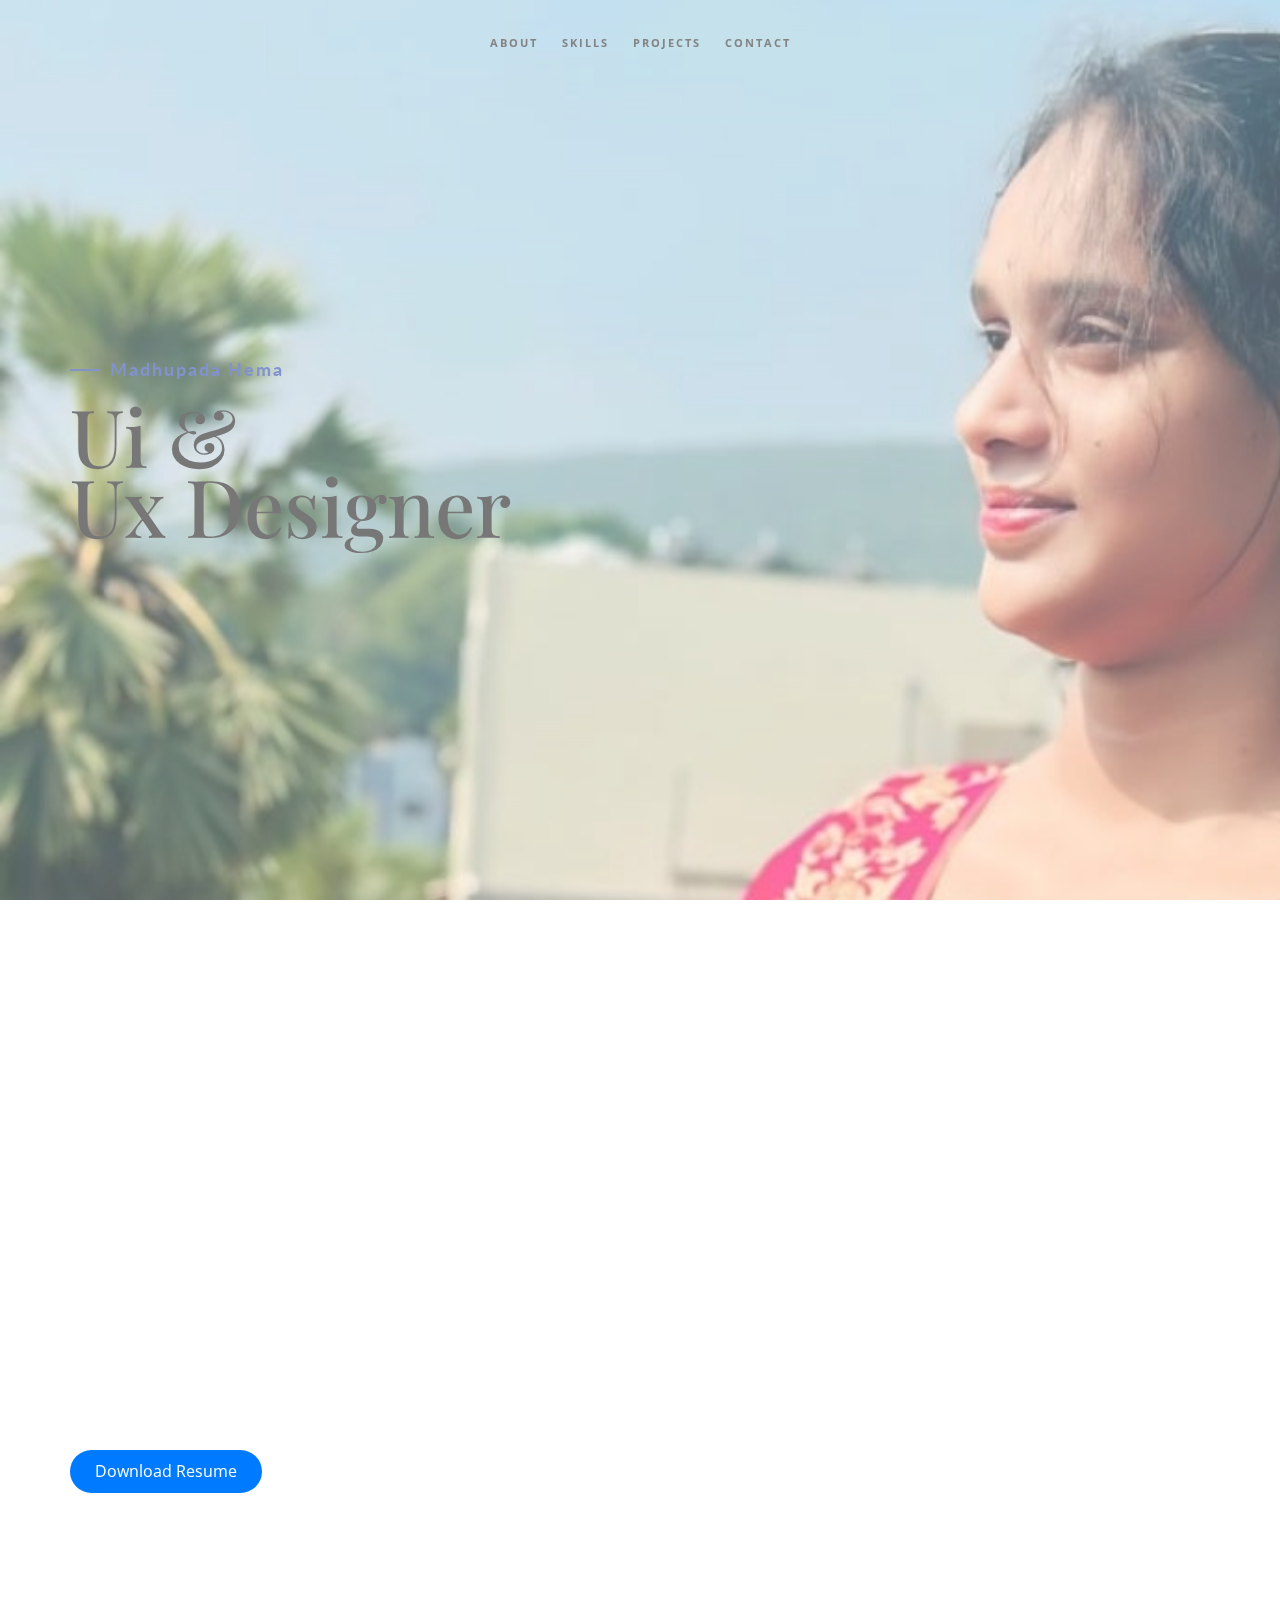
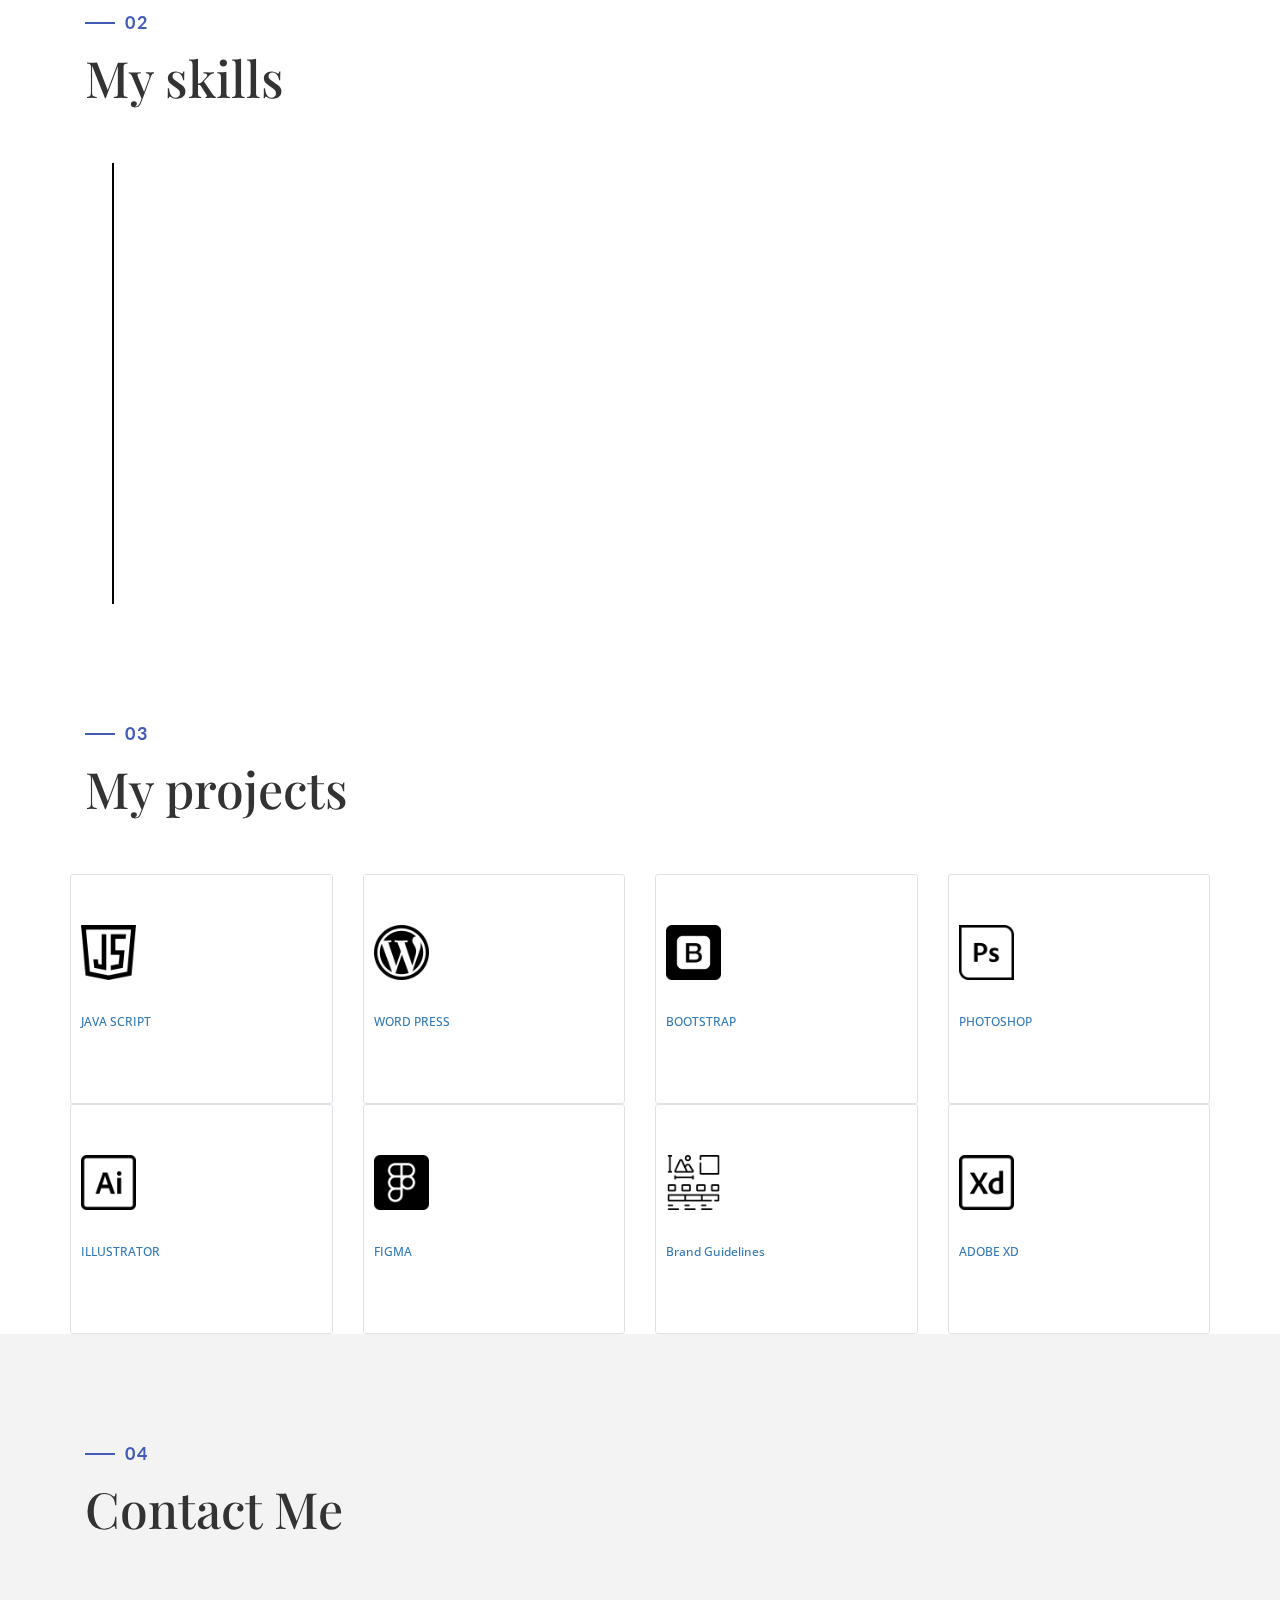
<file: index.html>
<!DOCTYPE html>
<html lang="en">

<head>
    <meta charset="utf-8">
    <meta http-equiv="X-UA-Compatible" content="IE=edge">
    <meta name="viewport" content="width=device-width, initial-scale=1">
    <title>portfolio</title>
    <link rel="icon" href="img/favicon.ico" type="image/x-icon">
   
    <link href="css/bootstrap.min.css" rel="stylesheet">
    <link href="ionicons/css/ionicons.min.css" rel="stylesheet">
    <link href="css/animate.min.css" rel="stylesheet">
    <link href="css/aos.css" rel="stylesheet">
   
    <link href="css/style.css" rel="stylesheet">
   
</head>

<body>

   
    <div id="preloader">
        <div id="status">

            <div class="preloader" aria-busy="true" aria-label="Loading, please wait." role="progressbar">
            </div>

        </div>
    </div>
   
    
    
    <header class="navbar-fixed-top">
        <nav>
            <ul>
                <li><a href="#about">About</a></li>
                <li><a href="#skills">skills</a></li>
                <li><a href="#projects">projects</a></li>
                <li><a href="#contact">contact</a></li>
            </ul>
        </nav>
    </header>
    
   

    <div class="section" id="home" data-stellar-background-ratio="0.5">
        <div class="container">
            <div class="disply-table">
                <div class="table-cell" data-aos="fade-up" data-aos-delay="0">
                    <h4>Madhupada Hema</h4>
                    <h1>Ui &<br /> Ux Designer</h1> </div>
            </div>
        </div>
    </div>
   
  
    <div class="section" id="about">
        <div class="container">
            <div class="col-md-6" data-aos="fade-up">
                <h4>01</h4>
                <h1 class="size-50"> About me</h1>
                <div class="h-50"></div>
                <p> Hello,I'm Hema. My passion lies in becoming a UI&UX Designer who creates meaningful and user-friendly digital experiences. Although my background is civil engeneering, I bring a unique blend of creatively and problem solving to every project. I'm driven by cursiosity, a love for design, and a strong  desir to keep learning and growing in this field. </p> 
            </div>
            
            <div class="col-md-6 about-img-div">
                <div class="about-border" data-aos="fade-up" data-aos-delay=".5"></div>
                <img src="img/profile.jpeg" width="400" class="img-responsive" alt="" align="right" data-aos="fade-right" data-aos-delay="0" />
            </div> 
            <p>
        <a href="Resume .pdf" download class="btn btn-primary" style="margin-top: 5px;">Download Resume</a>
    </p>
</div>

        </div>
    </div>
   
    
    
    <div class="section" id="skills">
        <div class="container">
            <div class="col-md-12">
                <h4>02</h4>
                <h1 class="size-50">My skills</h1>
                <div class="h-50"></div>
            </div>
            <div class="col-md-12">
                <ul class="timeline">
                    <li class="timeline-event" data-aos="fade-up">
                        <label class="timeline-event-icon"></label>
                        <div class="timeline-event-copy">
                          
                            <h3>Html</h3>
                            <h3>Css</h3>
                            <h3>Javascript</h3>
                            <h3>Bootstrap</h3>
                            <h3>Wordpress</h3>
                            <h3>Photoshop</h3>
                            <h3>Illustrator</h3>
                            <h3>Figma</h3>
                           
                        </div>

           
    
                   </ul>

            </div>
        </div>
    
  
    
   <!-- service section -->
   
   <div class="section" id="projects">
    <div class="container">
        <div class="col-md-12">
            <h4>03</h4>
            <h1 class="size-50">My projects</h1>
            <div class="h-50"></div>
        </div>
      
        <div class="row">
           
            <div class="col-md-6 col-lg-3">
                <div class="service-card">
                    <div class="body">
                        <img src="img/java-script.png"Download free bootstrap 4 landing page, free boootstrap 4 templates, Download free bootstrap 4.1 landing page, free boootstrap 4.1.1 templates, meyawo Landing page" class="icon">
                        <a href="js_pro.html"><h6 class="title">JAVA SCRIPT</Script></h6></a>
                        
                    </div>
                </div>
            </div>
            <div class="col-md-6 col-lg-3">
                <div class="service-card">
                    <div class="body">
                        <img src="img/wordpress-logo.png" alt="Download free bootstrap 4 landing page, free boootstrap 4 templates, Download free bootstrap 4.1 landing page, free boootstrap 4.1.1 templates, meyawo Landing page" class="icon">
                        <a href ="https://dev-events963.pantheonsite.io/"><h6 class="title">WORD PRESS</h6></a>
        </div>
        </div>
    </div>
    <div class="col-md-6 col-lg-3">
                <div class="service-card">
                    <div class="body">
                        <img src="img/bootstrap.png" alt="Download free bootstrap 4 landing page, free boootstrap 4 templates, Download free bootstrap 4.1 landing page, free boootstrap 4.1.1 templates, meyawo Landing page" class="icon">
                        <a href =" https://hema-108.github.io/bootstrap/"><h6 class="title">BOOTSTRAP</h6></a>

                    </div>
                </div>
            </div>

 <div class="col-md-6 col-lg-3">
                <div class="service-card">
                    <div class="body">
                        <img src="img/adobe-photoshop.png" alt="Download free bootstrap 4 landing page, free boootstrap 4 templates, Download free bootstrap 4.1 landing page, free boootstrap 4.1.1 templates, meyawo Landing page" class="icon">
                        <a href ="photoshop.html"><h6 class="title">PHOTOSHOP</h6></a>

                    </div>
                </div>
            </div>

<div class="col-md-6 col-lg-3">
                <div class="service-card">
                    <div class="body">
                        <img src="img/illustrator.png" alt="Download free bootstrap 4 landing page, free boootstrap 4 templates, Download free bootstrap 4.1 landing page, free boootstrap 4.1.1 templates, meyawo Landing page" class="icon">
                        <a href ="illustrator.HTML"><h6 class="title">ILLUSTRATOR</h6></a>

                    </div>
                </div>
            </div>

<div class="col-md-6 col-lg-3">
                <div class="service-card">
                    <div class="body">
                        <img src="img/figma.png"  alt="Download free bootstrap 4 landing page, free boootstrap 4 templates, Download free bootstrap 4.1 landing page, free boootstrap 4.1.1 templates, meyawo Landing page" class="icon">
                        <a href ="FIGMA.HTML"><h6 class="title">FIGMA</h6></a>

                    </div>
                </div>
            </div>

<div class="col-md-6 col-lg-3">
                <div class="service-card">
                    <div class="body">
                        <img src="img\guideline.png"  alt="Download free bootstrap 4 landing page, free boootstrap 4 templates, Download free bootstrap 4.1 landing page, free boootstrap 4.1.1 templates, meyawo Landing page" class="icon">
                        <a href ="Brand guidelnes.html"><h6 class="title">Brand Guidelines</h6></a>

                    </div>
                </div>
            </div>
<div class="col-md-6 col-lg-3">
                <div class="service-card">
                    <div class="body">
                        <img src="img/xd.png" alt="Download free bootstrap 4 landing page, free boootstrap 4 templates, Download free bootstrap 4.1 landing page, free boootstrap 4.1.1 templates, meyawo Landing page" class="icon">
                        <a href ="ADOBE.html"><h6 class="title">ADOBE XD</h6></a>

                    </div>
                </div>
            </div>

        </div><!-- end of row -->
    </div>
</section>

           
   
    <div class="section" id="contact">
        <div class="container">
            <div class="col-md-12">
                <h4>04</h4>
                <h1 class="size-50">Contact  Me</h1>
                <div class="h-50"></div>
            </div>
            <div class="col-md-4" data-aos="fade-up">

                <h3>Name</h3>
                <p>Madhupada Hema</p>
                <h3> Mobile Number</h3>
                <p>9550635088</p>
                <h3> Adress</h3>
                <p> Visakhapatnam.</p>
                <h3>Email</h3>
                <p>madhupadahema015@gmail.com </p>

                <div class="clearfix"></div>
                <div class="h-50"></div>
            </div>
            <div class="col-md-8" data-aos="fade-up">
                <form class="contact-bg" id="contact-form" name="contact" method="post" novalidate="novalidate">
                    <input type="text" name="name" class="form-control" placeholder="Your Name" />
                    <input type="email" name="email" class="form-control" placeholder="Your E-mail" />
                    <input type="text" name="phone" class="form-control" placeholder="Phone Number" />
                    <textarea name="message" class="form-control" placeholder="Your Message" style="height:120px"></textarea>
                    <button id="submit" type="submit" name="submit" class="btn btn-glance">Send</button>
                    <div id="success">
                        <p class="green textcenter"> Your message was sent successfully! I will be in touch as soon as I can. </p>
                    </div>
                    <div id="error">
                        <p> Something went wrong, try refreshing and submitting the form again. </p>
                    </div>
                </form>
            </div>
        </div>

    </div>
  
    
    <div id="animatedModal" class="popup-modal">
       
        <div id="btn-close-modal" class="close-animatedModal close-popup-modal"> <i class="ion-close-round"></i> </div>
        <div class="clearfix"></div>
        <div class="modal-content">
            <div class="container">
                <div class="portfolio-padding">
                    <div class="col-md-8 col-md-offset-2">
                        <h2>Geschäfts Eines<br /> Web-Studios</h2>
                        <div class="h-50"></div>
                        <p>Appropriately maintain standards compliant total linkage with cutting-edge action items. Enthusiastically create seamless synergy rather than excellent value. Quickly promote premium strategic theme areas vis-a-vis.</p>
                        <p>Appropriately maintain standards compliant total linkage with cutting-edge action items. Enthusiastically create seamless synergy rather than excellent value.</p>
                        <br />
                        <br /> <img src="img/portfolio/02.jpg" alt="" class="img-responsive" />
                        <br />
                        <br />
                        <p>Appropriately maintain standards compliant total linkage with cutting-edge action items. Enthusiastically create seamless synergy rather than excellent value. Quickly promote premium strategic theme areas vis-a-vis.</p>
                        <p>Appropriately maintain standards compliant total linkage with cutting-edge action items. Enthusiastically create seamless synergy rather than excellent value.</p>
                        <br />
                        <br /> </div>
                </div>
            </div>
        </div>
    </div>
    
    <script src="js/jquery.js"></script>
    
    <script src="js/bootstrap.min.js"></script>
    <script src="js/plugins.js"></script>
    <script src="js/aos.js"></script>
    <script src="js/jquery.form.js"></script>
    <script src="js/jquery.validate.min.js"></script>

    
    <script src="js/custom.js"></script>
</body>

</html>
</file>
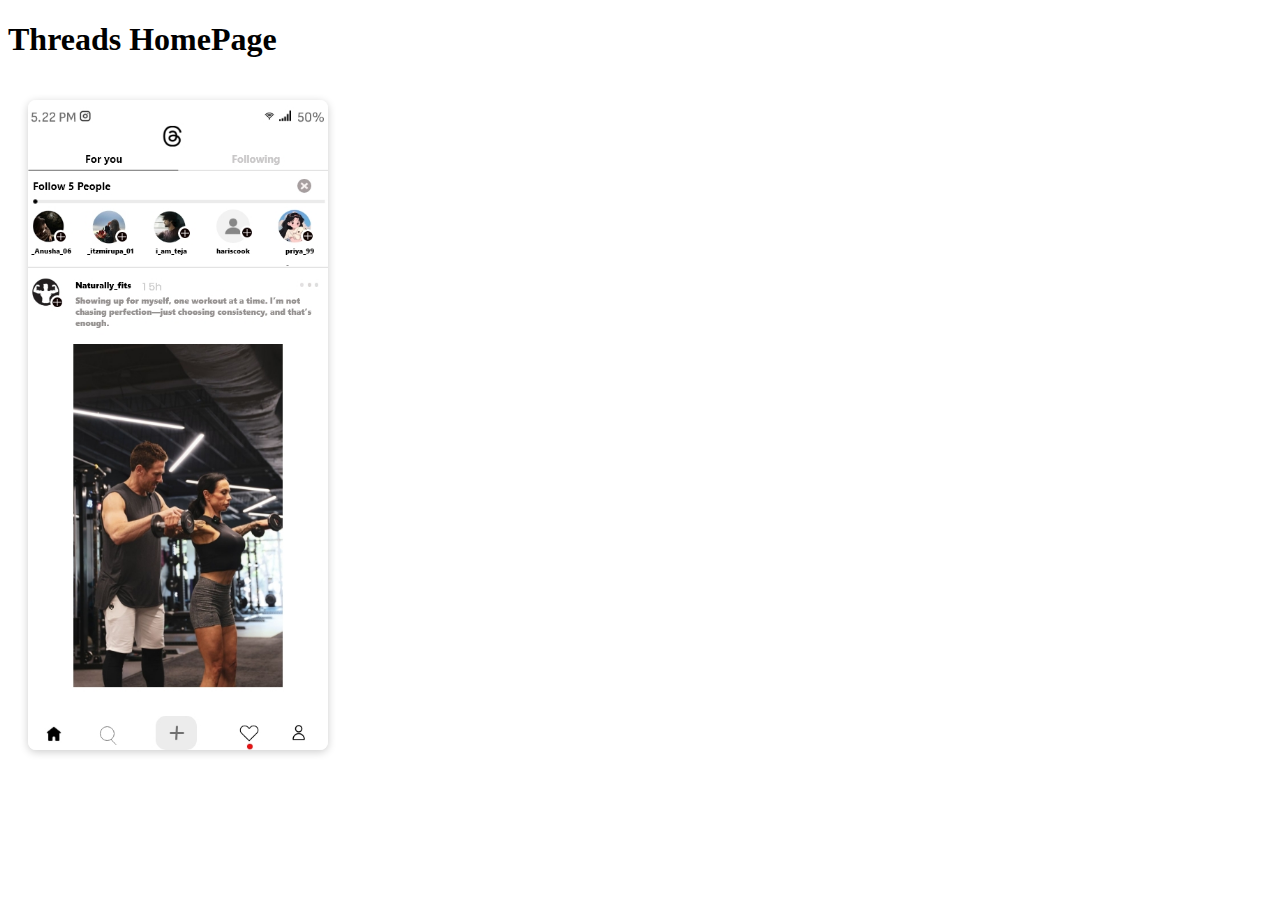
<file: ADOBE.html>
<!DOCTYPE html>
<html lang="en">
<head>
    <meta charset="UTF-8">
    <meta name="viewport" content="width=device-width, initial-scale=1.0">
    <title>flyers</title>
    <style>
       .gallery { display: flex; flex-wrap: wrap; gap: 20px; padding: 20px; }
    .gallery img {
      max-width: 300px;
      border-radius: 8px;
      box-shadow: 0 2px 8px rgba(0, 0, 0, 0.2);
    }
  </style>
</head>
<body>
    </div> 
    
        <h1>Threads HomePage</h1>
   <div class="gallery">
    <img src="img/iPhone 14 Pro Max – 1.jpg" alt="Flyer 1">
    
  </div>
</file>
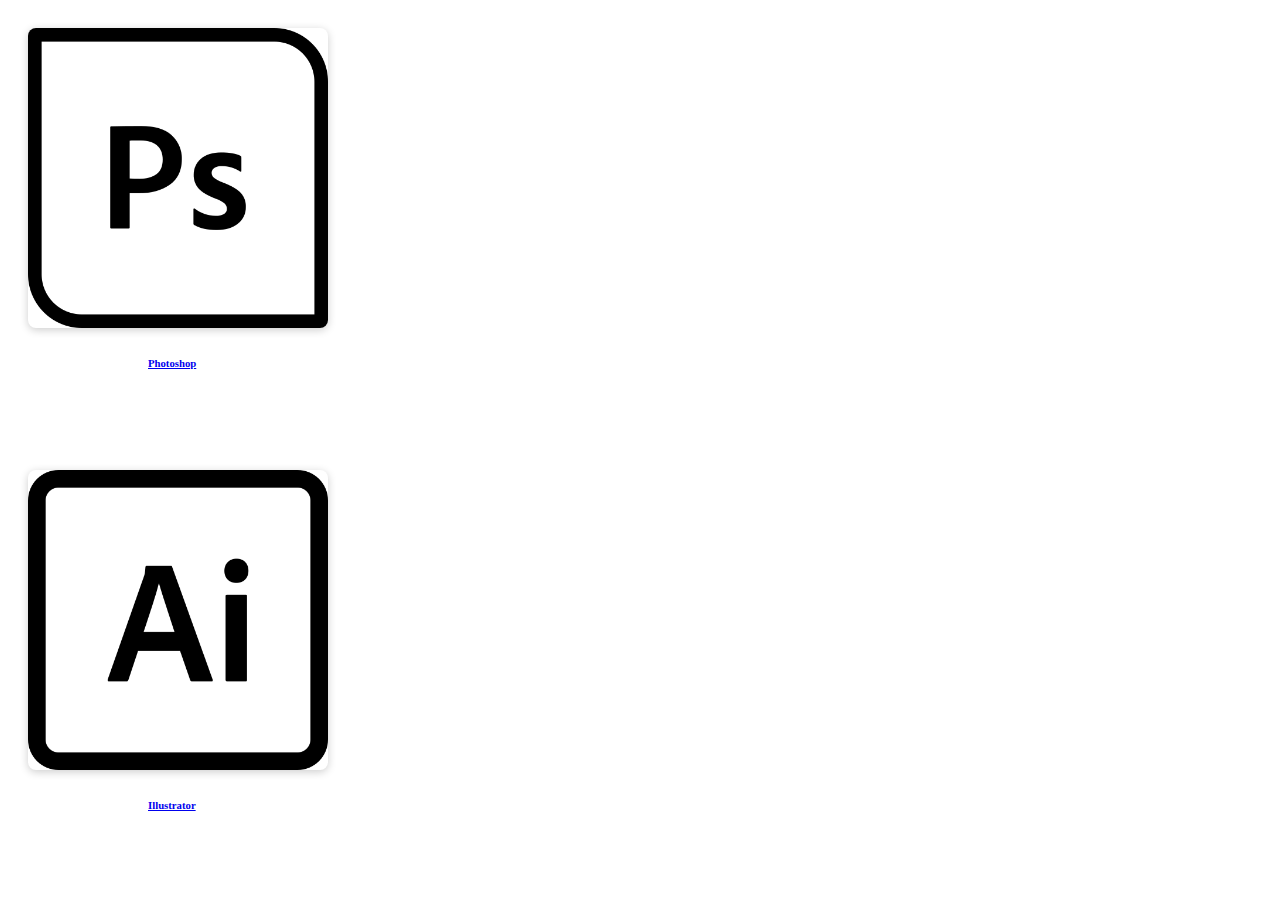
<file: Brand guidelnes.html>
<!DOCTYPE html>
<html lang="en">
<head>
    <meta charset="UTF-8">
    <meta name="viewport" content="width=device-width, initial-scale=1.0">
    <title>Brand Guidelines</title>
    <style>
       .gallery { display: flex; flex-wrap: wrap; gap: 20px; padding: 20px;flex-direction: column}
    .gallery img {
      max-width: 300px;
      border-radius: 8px;
       flex-direction: column;
      box-shadow: 0 2px 8px rgba(0, 0, 0, 0.2);
    }
 h6{
  padding-left: 120px;
 }

     
  </style>
</head>
<body>  
   <div class="gallery">
    <div class="col-md-6 ">
                <div class="service-card">
                    <div class="body">
                        <img src="img\adobe-photoshop.png">
                        <a href ="brandkit (1).pdf">
                          <h6>Photoshop</h6>
                         </a>  <br>             
                         </div>
                </div>
            </div>
            <br>
            <div class="col-md-6 ">
                <div class="service-card">
                    <div class="body">
                        <img src="img\illustrator.png" >
                        <a href ="Ai Brand guidelines.pdf"><h6>Illustrator</h6></a>

                    </div>
                </div>
            </div>
    
  
    
  </div>
</body>
</html>
</file>
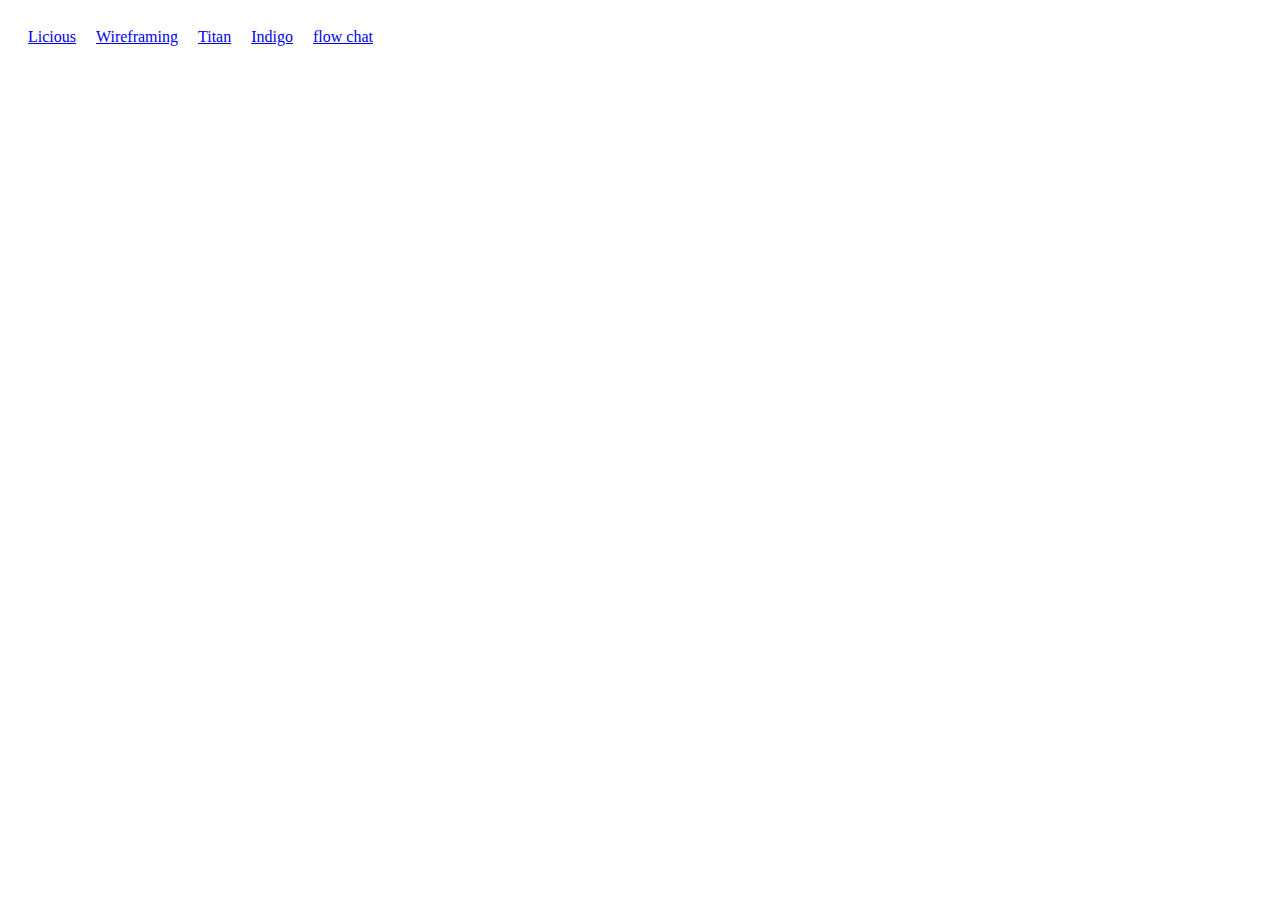
<file: FIGMA.HTML>
<!DOCTYPE html>
<html lang="en">
<head>
    <meta charset="UTF-8">
    <meta name="viewport" content="width=device-width, initial-scale=1.0">
    <title>flyers</title>
    <style>
       .gallery { display: flex; flex-wrap: wrap; gap: 20px; padding: 20px; }
    .gallery img {
      max-width: 300px;
      border-radius: 8px;
      box-shadow: 0 2px 8px rgba(0, 0, 0, 0.2);
    }
  </style>
</head>
<body>
    </div> 
    
        
   <div class="gallery">
    <a href="https://www.figma.com/proto/jYXg75mMXbgp7FvRqQKyY7/Licious">Licious</a>
    <a href="https://www.figma.com/proto/URed09jBN52MPwg9eH2CKY/Untitled?">Wireframing</a>
     <a href="https://www.figma.com/proto/AycCKXJsW7wKbcu9z3zoSj/Untitled">Titan</a>
     <a href="https://www.figma.com/proto/psUjoG8MaGmuMi19Fe9aLy/Indigo?">Indigo</a>
     <a href="https://www.figma.com/board/tiSg3L1710wN8qBH4TYI4y/flow-chat">flow chat</a>
  </div>
</file>
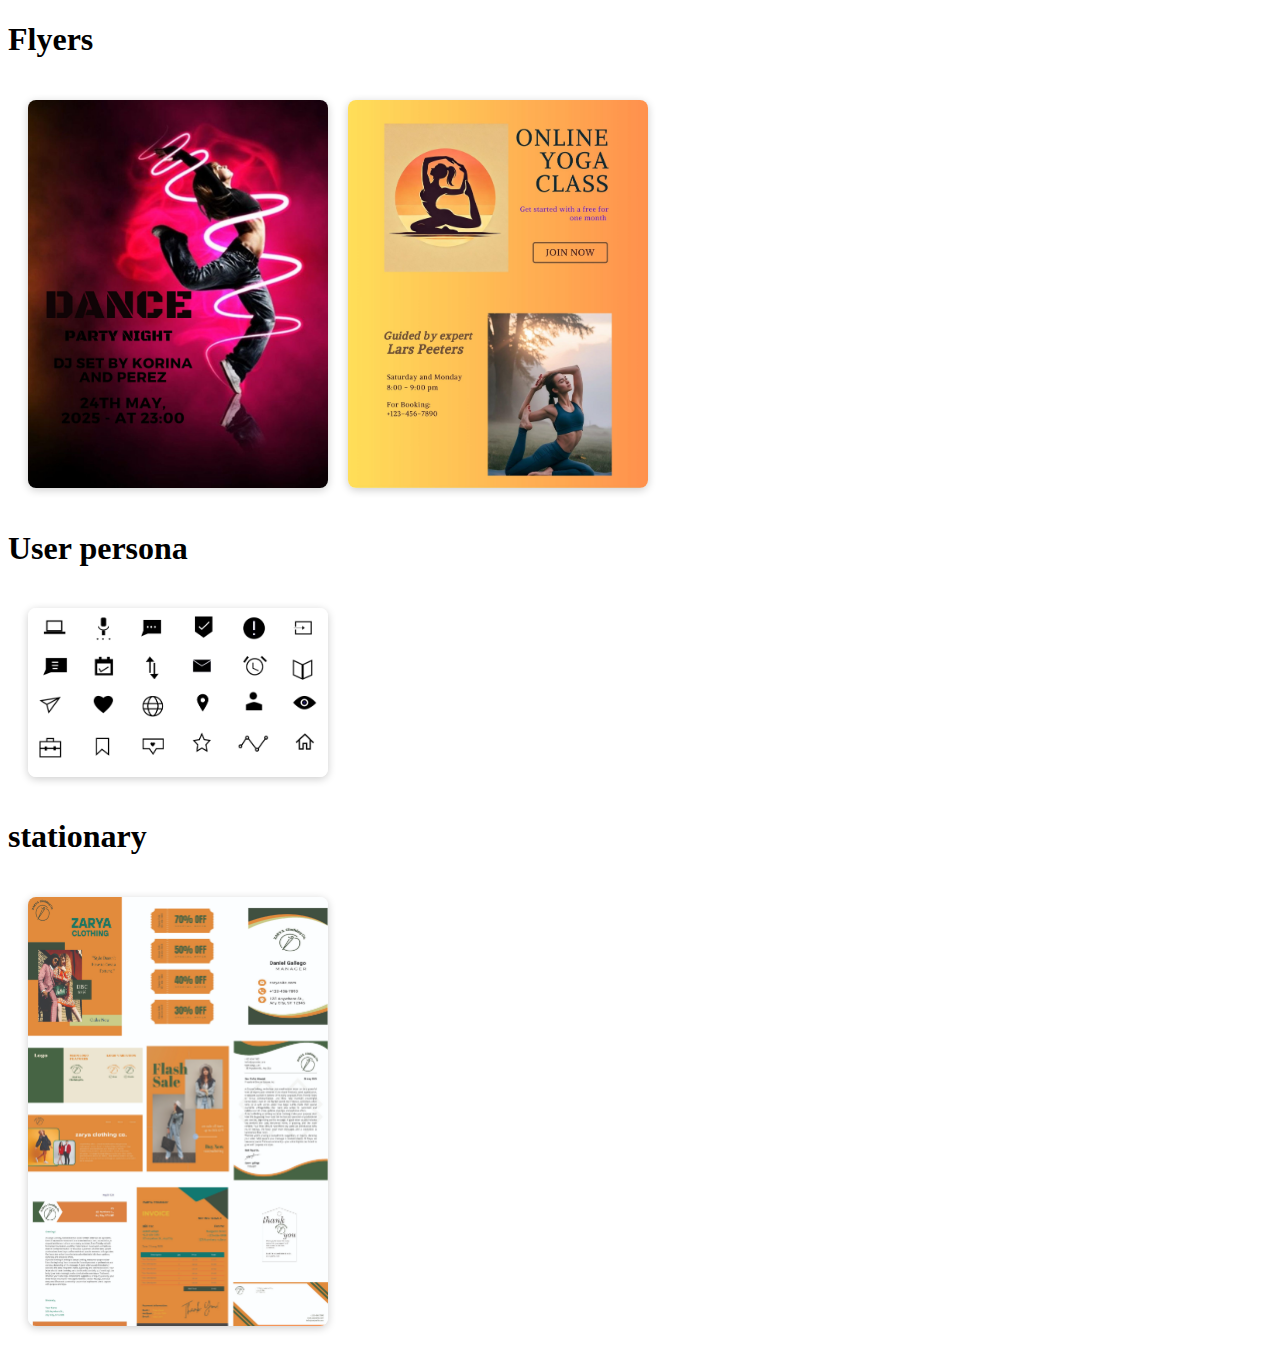
<file: illustrator.HTML>
<!DOCTYPE html>
<html lang="en">
<head>
    <meta charset="UTF-8">
    <meta name="viewport" content="width=device-width, initial-scale=1.0">
    <title>flyers</title>
    <style>
       .gallery { display: flex; flex-wrap: wrap; gap: 20px; padding: 20px; }
    .gallery img {
      max-width: 300px;
      border-radius: 8px;
      box-shadow: 0 2px 8px rgba(0, 0, 0, 0.2);
    }
  </style>
</head>
<body>
    </div> 
    <h1>Flyers</h1>
  <div class="gallery">
    <img src="img/dance flyer .jpg" alt="Flyer 1">
    <img src="img/yoga flyer .jpg" alt="Flyer 1">
  </div>
  <h1>User persona</h1>
  <div class="gallery">
    <img src="img/icons-.jpg" alt="Flyer 1">
   
  </div>
 <h1>stationary</h1>
  <div class="gallery">
    <img src="img/stationary.jpeg" alt="Flyer 1">
   
  </div>
</file>
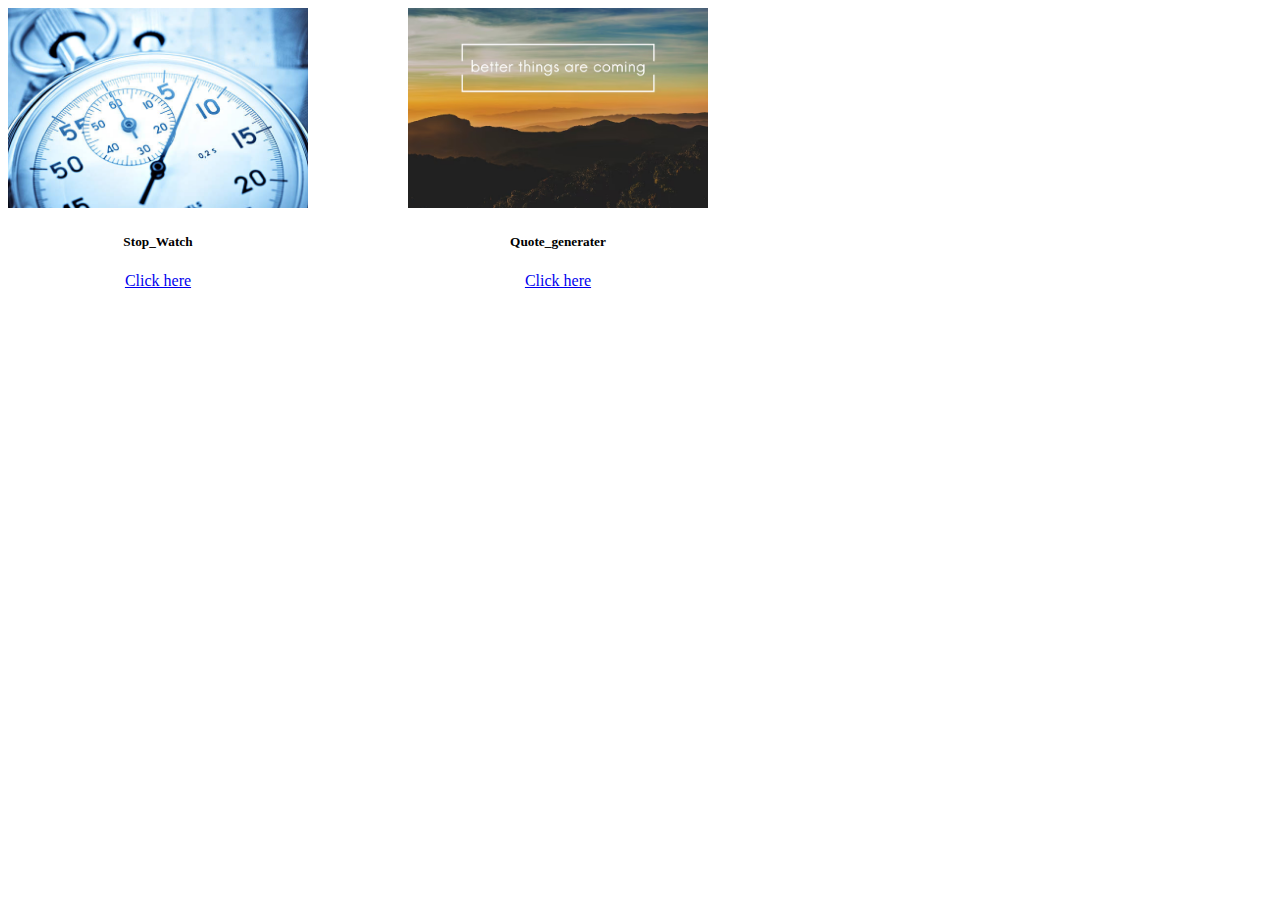
<file: js_pro.html>
<!DOCTYPE html>
<html lang="en">
<head>
    <meta charset="UTF-8">
    <meta name="viewport" content="width=device-width, initial-scale=1.0">
    <title>Document</title>
    <style>
        img {
            height: 200px;
            width: 300px;
        }
        .container {
            display: flex;
            gap: 100px;
        }
        .con1 {
            text-align: center;
        }
    </style>
</head>
<body>
    <div class="container">
        <div class="con1">
            <img src="img/stopwatch.jpg" class="icon" />
            <h5>Stop_Watch</h5>
           
            <a class="link" href="https://hema-108.github.io/stopwatch/">Click here </a>
        </div>
        <div class="con1">
            <img src="img/quote.jpg" class="icon" />
            <h5>Quote_generater</h5>
            
             <a class="link" href="https://hema-108.github.io/quote/">Click here </a>
        </div>
        
    </div>
</body>
</html>
</file>
<file: css/style.css>
/*
* Resume template
* Created by : Ahmed Essa
* website : www.ahmedessa.net
*/


/* Table of Content
==================================================
	- Google fonts & font family -
	- typography -
	- General -
    - Preloader -
	- Header -
    - home section -
    - About section -
    - experience section -
    - projects section -
    - Contact section -
    - Responsive media queries -
*/


/* Google fonts & font family
==================================================*/

@import 'https://fonts.googleapis.com/css?family=Lato:100,100i,300,300i,400,400i,700,700i,900,900i|Open+Sans:300,300i,400,400i,600,600i,700,700i,800,800i|Playfair+Display:400,400i,700,700i,900,900i';

/*
font-family: 'Playfair Display', serif;
font-family: 'Lato', sans-serif;
font-family: 'Open Sans', sans-serif;
*/


/* typography
==================================================*/

h1 {
    font-family: 'Playfair Display', serif;
    font-size: 80px;
    line-height: 70px;
}

h4 {
    font-family: 'Lato', sans-serif;
    text-transform: capitalize;
    letter-spacing: 2px;
    position: relative;
    color: #425BB5;
    margin-left: 40px;
    font-weight: 700;
}


h4:before {
    position: absolute;
    width: 30px;
    left: -40px;
    content: "";
    display: block;
    height: 2px;
    background: #425BB5;
    top: 9px;
}


/* General
==================================================*/

body {
    font-family: 'Open Sans', sans-serif;
    font-size: 14px;
    line-height: 24px;
}

.size-50 {
    font-size: 50px;
    line-height: 50px
}

.h-50 {
    height: 50px;
}


/* preloader
==================================================*/

#preloader {
    position: fixed;
    top: 0;
    left: 0;
    right: 0;
    bottom: 0;
    background-color: #fff;
    z-index: 10000
}

#status,
.preloader {
    top: 50%;
    left: 50%;
    position: absolute
}

#status {
    width: 100px;
    height: 100px;
    background-repeat: no-repeat;
    background-position: center;
    margin: -50px 0 0 -50px
}

.preloader {
    height: 40px;
    width: 40px;
    margin-top: -20px;
    margin-left: -20px
}

.preloader:before {
    content: "";
    display: block;
    position: absolute;
    left: -1px;
    top: -1px;
    height: 100%;
    width: 100%;
    -webkit-animation: rotation 1s linear infinite;
    animation: rotation 1s linear infinite;
    border: 2px solid #425BB5;
    border-top: 2px solid transparent;
    border-radius: 100%
}

.preloader>.icon {
    position: absolute;
    top: 50%;
    left: 50%;
    height: 25px;
    width: 10.6px;
    margin-top: -12.5px;
    margin-left: -5.3px;
    -webkit-animation: wink 1s ease-in-out infinite alternate;
    animation: wink 1s ease-in-out infinite alternate
}

@media only screen and (min-width:768px) {
    .preloader {
        height: 60px;
        width: 60px;
        margin-top: -30px;
        margin-left: -30px
    }
    .preloader:before {
        left: -2px;
        top: -2px;
        border-width: 2px
    }
    .preloader>.icon {
        height: 37.5px;
        width: 15.9px;
        margin-top: -18.75px;
        margin-left: -7.95px
    }
}

@media only screen and (min-width:1200px) {
    .preloader {
        height: 60px;
        width: 60px;
        margin-top: -30px;
        margin-left: -30px
    }
    .preloader>.icon {
        height: 50px;
        width: 21.2px;
        margin-top: -25px;
        margin-left: -10.6px
    }
}

@-webkit-keyframes rotation {
    from {
        -webkit-transform: rotate(0);
        transform: rotate(0)
    }
    to {
        -webkit-transform: rotate(359deg);
        transform: rotate(359deg)
    }
}

@keyframes rotation {
    from {
        -webkit-transform: rotate(0);
        transform: rotate(0)
    }
    to {
        -webkit-transform: rotate(359deg);
        transform: rotate(359deg)
    }
}

@-webkit-keyframes wink {
    from {
        opacity: 0
    }
    to {
        opacity: 1
    }
}

@keyframes wink {
    from {
        opacity: 0
    }
    to {
        opacity: 1
    }
}


/* Header
==================================================*/

header {
    text-align: center;
    -webkit-transition: all .5s;
    transition: all .5s;
    height: 65px;
}

nav ul {
    display: inline-block;
    padding-left: 0;
    list-style: none;
    padding: 20px;
    margin-bottom: 0;
    -webkit-transition: all .5s;
    transition: all .5s;
}

nav li {
    display: inline-block;
    margin: 10px;
}

nav li a {
    text-transform: uppercase;
    letter-spacing: 2px;
    color: #444;
    font-size: 11px;
    font-weight: bold;
}

.bg-nav {
    background: #fff;
    border-bottom: 1px solid #f3f3f3
}

.bg-nav ul {
    padding: 10px;
}

a:focus {
    color: #444;
    text-decoration: none;
}

a:hover {
    color: #425BB5;
    text-decoration: none;
}

a.active {
    color: #425BB5;
}


/* home section
==================================================*/

#home {
    background: url(../img/intro.jpg.jpeg);
    background-size: cover;
    height: 100vh;
}

.table-cell {
    display: table-cell;
    vertical-align: middle;
}

.disply-table {
    display: table;
    height: 100vh;
}


/* about section
==================================================*/

#about {
    padding: 100px 0;
}

.about-img-div img {
    margin: 0 auto;
}

.btn-primary {
    background-color: #007bff;
    border: none;
    padding: 10px 25px;
    border-radius: 25px;
    color: white;
    font-size: 16px;
    transition: background-color 0.3s ease;
}

.btn-primary:hover {
    background-color: #0056b3;
}


/* experience section
==================================================*/

#experience {
    padding: 100px 0;
    background: #f3f3f3
}

.experience-row {
    padding: 20px 0;
    border-bottom: 1px solid #ddd;
}

.experience-row h3 {
    font-family: 'Lato', sans-serif;
    text-transform: capitalize;
    letter-spacing: 2px;
    color: #425BB5;
    font-size: 16px;
    font-weight: bold
}

.experience-row p {
    color: #888;
    margin-top: 20px;
    font-size: 15px;
}

.experience-row .date {
    color: #000;
    font-size: 17px;
}

.timeline {
    padding-left: 0;
    list-style: none;
    position: relative;
}

.timeline:before {
    background-color: black;
    content: '';
    margin-left: -1px;
    position: absolute;
    top: 0;
    left: 2em;
    width: 2px;
    height: 100%;
}

.timeline-event {
    position: relative;
}

.timeline-event:hover .timeline-event-icon {
    -webkit-transform: rotate(-45deg);
    transform: rotate(-45deg);
    background-color: #425BB5;
}

.timeline-event:hover .timeline-event-thumbnail {
    box-shadow: inset 40em 0 0 0 #425BB5;
}

.timeline-event-copy {
    padding: 2em;
    position: relative;
    top: -1.875em;
    left: 4em;
    width: 100%;
}

.timeline-event-copy h3 {
    font-size: 1.75em;
}

.timeline-event-copy h4 {
    font-size: 1.2em;
    margin-bottom: 1.2em;
}

.timeline-event-copy strong {
    font-weight: 700;
}

.timeline-event-copy p:not(.timeline-event-thumbnail) {
    padding-bottom: 1.2em;
}

.timeline-event-icon {
    -webkit-transition: -webkit-transform 0.2s ease-in;
    transition: -webkit-transform 0.2s ease-in;
    transition: transform 0.2s ease-in;
    transition: transform 0.2s ease-in, -webkit-transform 0.2s ease-in;
    -webkit-transform: rotate(45deg);
    transform: rotate(45deg);
    background-color: #425BB5;
    outline: 10px solid #f3f3f3;
    display: block;
    margin: 0.5em 0.5em 0.5em -0.5em;
    position: absolute;
    top: 0;
    left: 2em;
    width: 1em;
    height: 1em;
}

.timeline-event-thumbnail {
    -moz-transition: box-shadow 0.5s ease-in 0.1s;
    -o-transition: box-shadow 0.5s ease-in 0.1s;
    -webkit-transition: box-shadow 0.5s ease-in;
    -webkit-transition-delay: 0.1s;
    -webkit-transition: box-shadow 0.5s ease-in 0.1s;
    transition: box-shadow 0.5s ease-in 0.1s;
    color: white;
    font-size: 12px;
    font-weight: bold;
    background-color: black;
    box-shadow: inset 0 0 0 0em #425BB5;
    display: inline-block;
    margin-bottom: 1.2em;
    padding: 0.25em 1em 0.2em 1em;
}


/* projects section
==================================================*/

#projects {
    padding: 100px 0;
}

.portfolio .categories-grid span {
    font-size: 30px;
    margin-bottom: 30px;
    display: inline-block;
}

.portfolio .categories-grid .categories ul li {
    list-style: none;
    margin: 20px 0;
}

.portfolio .categories-grid .categories ul li a {
    display: inline-block;
    color: #60606e;
    padding: 0 10px;
    margin: 0 14px;
    -webkit-transition: all .2s ease-in-out .2s;
    transition: all .2s ease-in-out .2s;
}

.portfolio .categories-grid .categories ul li a:hover,
.portfolio .categories-grid .categories ul li a:focus {
    text-decoration: none;
}

.portfolio .categories-grid .categories ul li a.active {
    background-color: #425BB5;
    padding: 0px 20px;
    color: white;
    text-decoration: none;
}

.portfolio_filter {
    padding-left: 0;
}

.portfolio_item {
    position: relative;
    overflow: hidden;
    display: block;
    margin-bottom: 30px;
}

.portfolio_item .portfolio_item_hover {
    position: absolute;
    top: 0px;
    left: 0px;
    height: 100%;
    width: 100%;
    background-color: #425BB5;
    -webkit-transform: translateY(100%);
    transform: translateY(100%);
    opacity: 0;
    -webkit-transition: all .2s ease-in-out;
    transition: all .2s ease-in-out;
    color: #333;
}

.portfolio_item .portfolio_item_hover .item_info {
    text-align: center;
    position: absolute;
    top: 50%;
    left: 50%;
    -webkit-transform: translate(-50%, -50%);
    transform: translate(-50%, -50%);
    padding: 10px;
    width: 100%;
    font-weight: bold;
}

.portfolio_item .portfolio_item_hover .item_info span {
    display: block;
    color: #fff;
    font-size: 18px;
    -webkit-transform: translateY(-100px);
    transform: translateY(-100px);
    -webkit-transition: all .3s ease-in-out .3s;
    transition: all .3s ease-in-out .3s;
    opacity: 0;
}

.portfolio_item .portfolio_item_hover .item_info em {
    font-style: normal;
    display: inline-block;
    background-color: #425BB5;
    padding: 5px 20px;
    color: #fff;
    margin-top: 10px;
    -webkit-transform: translateY(100px);
    transform: translateY(100px);
    -webkit-transition: all .3s ease-in-out .3s;
    transition: all .3s ease-in-out .3s;
    opacity: 0;
    font-size: 10px;
    letter-spacing: 2px;
}

.portfolio_item:hover .portfolio_item_hover {
    opacity: 1;
    -webkit-transform: translateX(0);
    transform: translateX(0);
}

.portfolio_item:hover .item_info em,
.portfolio_item:hover .item_info span {
    opacity: 1;
    -webkit-transform: translateX(0);
    transform: translateX(0);
}

.portfolio .categories-grid .categories ul li {
    float: left;
}

.portfolio .categories-grid .categories ul li a {
    padding: 0 10px;
    -webkit-transition: all .2s ease-in-out .2s;
    transition: all .2s ease-in-out .2s;
}

.portfolio_filter {
    padding-left: 0;
    display: inline-block;
    margin: 0 auto;
    text-align: center;
}

.portfolio_item img {
    -webkit-filter: grayscale(100%);
    filter: grayscale(100%);
}

.portfolio-padding {
    padding: 50px 0;
}

.portfolio-inner {
    padding-bottom: 0 !important;
    padding-top: 55px;
}

.modal-content {
    box-shadow: 0 5px 15px rgba(0, 0, 0, 0);
    border: none;
}

.popup-modal {
    background: #fff;
}

.close-popup-modal {
    float: right;
    margin: 20px;
    font-size: 22px;
    opacity: 0;
    cursor: pointer;
    -webkit-transition: all .3s;
    transition: all .3s;
    -webkit-transition-delay: .6s;
    transition-delay: .6s;
    position: fixed;
    z-index: 100000;
    right: 14px;
}

.animatedModal-on .close-popup-modal {
    opacity: 1;
}

.modal-content h2 {
    font-family: 'Playfair Display', serif;
    font-size: 40px;
    line-height: 50px;
}


/* contact
==================================================*/

#contact {
    padding: 100px 0;
    background: #f3f3f3
}

#contact-form input,
#contact-form textarea {
    height: 50px;
    margin-bottom: 10px;
    border-radius: 0;
}

#contact-form label {
    display: block;
    margin-bottom: .2em;
    font-size: 13px;
    line-height: 13px;
    font-size: 1.3rem;
    line-height: 1.3rem;
    color: #000;
}

#contact-form label.error {
    margin-top: 10px;
    margin-bottom: 1em;
    font-size: 12px;
    line-height: 12px;
    font-size: 1.2rem;
    line-height: 1.2rem;
    color: #D33E43;
    margin-left: 10px
}

#contact-form input[type="text"].error,
#contact-form input[type="password"].error,
#contact-form input[type="date"].error,
#contact-form input[type="datetime"].error,
#contact-form input[type="datetime-local"].error,
#contact-form input[type="month"].error,
#contact-form input[type="week"].error,
#contact-form input[type="email"].error,
#contact-form input[type="number"].error,
#contact-form input[type="search"].error,
#contact-form input[type="tel"].error,
#contact-form input[type="time"].error,
#contact-form input[type="url"].error,
#contact-form textarea.error {
    border-color: #D33E43
}

textarea {
    resize: none;
}

fieldset {
    border: 0px;
    margin: 0;
    padding: 0
}

.required {
    color: #e9266d
}

#success,
#error {
    display: none
}

#success p,
#error p {
    display: block;
}

#success p {
    color: #425BB5;
    font-size: 15px;
    text-align: center;
    padding: 10px;
    border: 2px solid #425BB5;
    margin-top: 10px;
}

#error p {
    color: #D33E43;
    font-size: 15px;
    text-align: center;
    padding: 10px;
    border: 2px solid #D33E43;
    margin-top: 10px;
}

#submit {
    background-color: #425BB5;
    color: #fff;
    padding: 10px 40px;
    border-radius: 0;
    text-transform: uppercase;
    letter-spacing: 2px;
    font-weight: bold;
    width: 100%;
}

.social {
    padding-left: 0;
    list-style: none;
    margin-top: 20px;
}

.social li {
    float: left;
}

.social li a {
    color: #333;
    font-size: 35px;
    margin-right: 15px;
    transition: all .3s;
    -webkit-transition: all .3s;
}

.social li a:hover {
    color: #425BB5;
}


/* Responsive media queries
==================================================*/

@media (max-width: 991px) {
    .portfolio .categories-grid .categories ul li a {
        padding: 0 2px;
    }
}

@media (max-width: 768px) {
    .timeline-event-copy {
        width: 90%;
        left: 2em;
    }
}

@media (max-width: 500px) {
    h1 {
        font-family: 'Playfair Display', serif;
        font-size: 50px;
        line-height: 50px;
    }
    #home,
    .disply-table {
        height: 600px;
    }
    .about-border {
        width: 265px;
    }
    .portfolio .categories-grid .categories ul li {
        list-style: none;
        margin: 10px 0;
    }
}

@media (max-width: 420px) {
    nav li {
        margin: 6px;
    }
    nav li a {
        font-size: 10px;
    }
}

.service-card {
    position: relative;
    min-height: 230px;
    border: 1px solid #dee2e6;
    overflow: hidden;
    border-radius: 3px;
  }
  
  .service-card .body {
    padding: 10px;
  }
  
  .service-card .body img.icon {
    margin-top: 40px;
    width: 55px;
    margin-bottom: 25px;
    -webkit-transition: all, 0.3s;
    transition: all, 0.3s;
  }
  
  @media (prefers-reduced-motion: reduce) {
    .service-card .body img.icon {
      -webkit-transition: none;
      transition: none;
    }
  }
  
  .service-card .body .subtitle {
    position: absolute;
    bottom: -100%;
    opacity: 0;
    visibility: hidden;
    -webkit-transition: all, 0.3s;
    transition: all, 0.3s;
  }
  
  @media (prefers-reduced-motion: reduce) {
    .service-card .body .subtitle {
      -webkit-transition: none;
      transition: none;
    }
  }
  
  .service-card:hover .body img.icon {
    margin-top: 5px;
    width: 45px;
    margin-bottom: 15px;
  }
  
  .service-card:hover .body .subtitle {
    bottom: 7px;
    opacity: 1;
    visibility: visible;
  }
</file>
